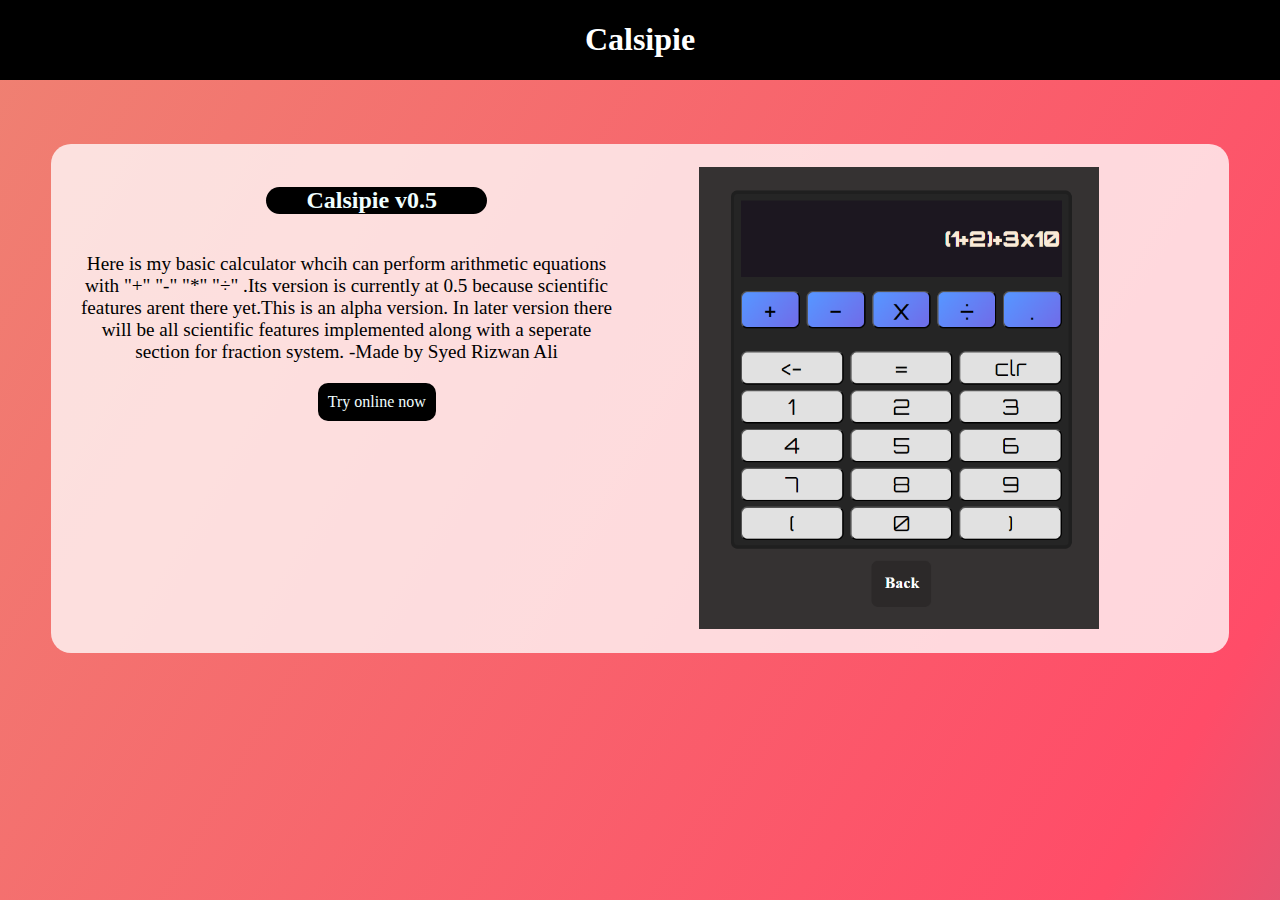
<file: index.html>
<!DOCTYPE html>
<html lang="en">
<head>
    <meta charset="UTF-8">
    <meta name="viewport" content="width=device-width, initial-scale=1.0">
    <title>Calsipie</title>
    <link href="https://cdn.jsdelivr.net/npm/bootstrap@5.3.1/dist/css/bootstrap.min.css" rel="stylesheet" integrity="sha384-4bw+/aepP/YC94hEpVNVgiZdgIC5+VKNBQNGCHeKRQN+PtmoHDEXuppvnDJzQIu9" crossorigin="anonymous">
    <link rel="stylesheet" href="./Styles/style.css">

</head>
<body class="gradient-background" >
    
<div class="web">
    <div class="nav">
        <h1>Calsipie</h1>
    </div>
    <div class="page">
        <div class="content">
            <div class="mainpara">
                <div class="inner">
                    <div class="part1">
                    <h2 >Calsipie v0.5</h2></div>

                    <div>
                    <p>Here is my basic calculator whcih can perform arithmetic equations with "+" "-" "*" "÷"
                       .Its version is currently at 0.5 because scientific features arent there yet.This is an alpha version.
                        In later version there will be all scientific features implemented along with a seperate section for fraction system.
                     -Made by Syed Rizwan Ali</p>
                    <div class="features">
                    <a  class="btn1" href="./WebCalsipie.html" >Try online now</a>
                    
                </div>
                    </div>
                </div>
            </div>
            <div class="image">
                <img src="./assets/here.png" height="100%"
                width="100%">
                
            </div>
        </div>
    </div>

</div>











</body>
</html>
</file>
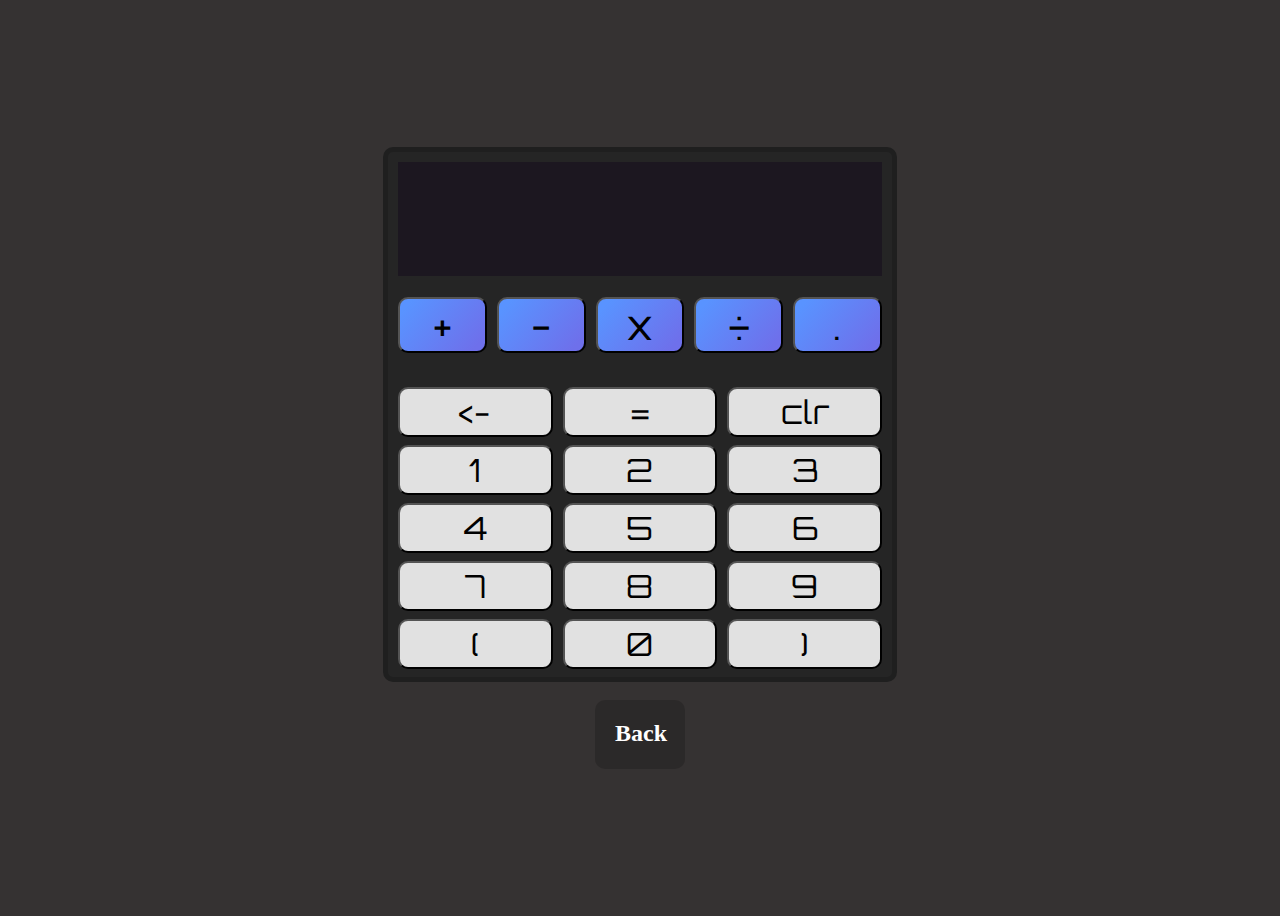
<file: WebCalsipie.html>
<!DOCTYPE html>
<html lang="en">
<head>
    
    <meta charset="UTF-8">
    <meta name="viewport" content="width=device-width, initial-scale=1.0">
    <title>WebCalsipie</title>
    <link rel="stylesheet" href="./Styles/webc.css" >
    <link rel="preconnect" href="https://fonts.googleapis.com">
    <link rel="preconnect" href="https://fonts.googleapis.com">
<link rel="preconnect" href="https://fonts.gstatic.com" crossorigin>
<link href="https://fonts.googleapis.com/css2?family=Caveat&family=Dancing+Script:wght@500;700&family=Orbitron:wght@400;500;600;700;800;900&display=swap" rel="stylesheet">
</head>

<body>
    
    <div class="calcbox">
        <div class="display">
        <input class="uin" value="">
        <h4 class="uout"></h4>
        </div>
        <div class="btns">
            <div class="operators">
                <div class="opb"><button class="ob">    +   </button></a></div>
                <div class="opb"> <button class="ob">   -   </button></div>
                
                <div class="opb"><button class="ob">    x   </button></div>
                <div class="opb"><button class="ob">    ÷   </button></div>
                <div class="opb"><button class="ob">    .   </button></div>
                
            </div>
            <div class="numberbox">
                <div class="item"><button class="ib">   <-  </button></div>
                <div class="item"><button class="ib">   =   </button></div>
                <div class="item"><button class="ib">  clr </button></div>
                <div class="item"><button class="ib">   1   </button></div>
                <div class="item"><button class="ib">   2   </button></div>
                <div class="item"><button class="ib">   3   </button></div>
                <div class="item"><button class="ib">   4   </button></div>
                <div class="item"><button class="ib">   5   </button></div>
                <div class="item"><button class="ib">   6   </button></div>
                <div class="item"><button class="ib">   7   </button></div>
                <div class="item"><button class="ib">   8   </button></div>
                <div class="item"><button class="ib">   9   </button></div>
                <div class="item"><button class="ib">   (   </button></div>
                <div class="item"><button class="ib">   0   </button></div>
                <div class="item"><button class="ib">   )   </button></div>
                
                
            </div>

            <script src="./onlinecalsipie.js"></script>

        </div>



    </div>
    
</body>
<footer>
    <br>
    <div class="ft" style="width: 100%;"><a class="back" href="./index.html">Back</a></div>

</footer>
</html>
</file>
<file: Styles/style.css>
body{
    margin: 0%;
    height: 100vh;
    color: rgb(255, 255, 255)

}
.boxdisplay{
  background-color: black;
  color: aliceblue;
  margin-top: -50%;
  width: 90%;
  align-self: center;
  margin-top: 20%;

}
.pagecentre{
  display: flex;
  justify-content: center;
  flex-direction: column;
 
}
.gradient-background {
    background: linear-gradient(300deg, #2994b8, #ff4c68, #ef8172);
    background-size: 180% 180%;
    animation: gradient-animation 18s ease infinite;
  }
  
  @keyframes gradient-animation {
    0% {
      background-position: 0% 50%;
    }
    50% {
      background-position: 100% 50%;
    }
    100% {
      background-position: 0% 50%;
    }
  }

  .web{
    display: flex;
    flex-direction: column;
    justify-content: flex-start;
  }

  .nav{
    background-color: rgb(0, 0, 0);
    width: 100%;
    display: flex;
    justify-content: center;
  }

  h1{
    font-weight: 700;
  }
  
  .page{
    
    background-color: rgba(255, 255, 255, 0.774);
    margin-top: 5%;
    width: 92%;
    align-self: center;
    border-radius: 20px;
    color: black;    
  }

  .content{
    margin: 2%;
  }

.features{
    display: flex;
    flex-direction: row;
    flex-wrap: wrap;
    justify-content: center;
    gap: 20px;
}

.btn1{
    text-decoration: none;
    background-color: black;
    color: azure;
    padding: 10px;
    border-radius: 10px;
}

.btn2{
    text-decoration: none;
    background-color:grey;
    color: white;
    padding: 10px;
    border-radius: 10px;

}

.content{
    display: flex;
    width: 87%;
    gap: 2%;
    justify-content: space-around;
}

.image{

    min-width: 400px;
    min-height: 250px;

}

.inner{
    display: flex;
    flex-direction: column;
    
}
.part1{
    align-self: center;
}

h2{
    font-weight: 700;
    background-color:black ;
    color: azure;
    padding-left: 40px;
    padding-right: 50px;
    border-radius: 50px;
    text-align: center;
    


}
p{
    font-size: 1.2rem;
    width: 90%;
    text-align: center;
}


@media (max-width :1000px) {
    
    .content{
        flex-direction: column;
        gap: 3px;
    }
    .image{
        order: -1;
        align-self: center;
        margin-right: -10%;
        min-width: 40px;
        min-height: 90px;
    }
    .mainpara{
        margin-left: 10%;
    }
    p{
        font-size: 0.9rem;
    }
}

@media (any-hover: hover){
       
}
</file>
<file: Styles/webc.css>
@import url('https://fonts.googleapis.com/css2?family=Caveat&family=Dancing+Script:wght@500;700&family=Orbitron&display=swap');


body{
    background-color: rgb(53, 50, 50);
    display: flex;
    justify-content: center;
    
    flex-direction: column;
    height: 100vh;
    font-size: 1rem;
    font-weight: 900;

    
}


.calcbox{
   align-self: center;
   background-color: #252525;
   padding: 10px;
   border-radius: 10px;
   border: solid 5px rgba(0, 0, 0, 0.158);
   font-weight: 900;
}

button{
    font-family: 'Caveat', cursive;
    font-family: 'Dancing Script', cursive;
    font-family: 'Orbitron', sans-serif;
    
}
.uin{
    background-color: rgb(28, 23, 32);
    border: 0px;
    height: 7rem;
    width: 30rem;
    font-size: 2rem;
    color: antiquewhite ;
    text-align: right;
    font-weight: 900;
    overflow:scroll;
    font-family: 'Caveat', cursive;
    font-family: 'Dancing Script', cursive;
    font-family: 'Orbitron', sans-serif;
}

@media(max-width:600px){
    .calcbox{
        width: 95%;
    }

    .display{
        width: 95%;
    }
    .uin{
        width: 100%;
    }
}

.numberbox{
    display: grid;
    grid-template-areas: 
    "a b c"
    "d e f"
    "g h i";
    grid-template-rows:  3rem 3rem 3rem 3rem 3rem;
    grid-template-columns: 1fr 1fr 1fr;
    gap : 10px
    
    
        
}

.ib{
    height: 50px;
    width: 100%;
    background-color: rgba(255, 255, 255, 0.863);
   
    border-radius: 10px;
    font-size: 2rem;
    font-weight: 400;
}

.itembd{
    grid-area: 5/2/6/3;
}




.ob{
    background: linear-gradient(130deg,#5993ff 10%,#6e70eb 90%);
   
    
    width: 100%;
    font-size: 250%;
    border-radius: 10px;
    font-weight: 60;

}

.item{
    height: 100%;
}

.operators{
    display: flex;
    flex-direction: row;
    max-height: 40px ;
    width: 100%;
    justify-content: space-around;   
    gap: 10px;
}

.opb{
    flex: 100;

}

.btns{
    display: flex;
    flex-direction: column;
    gap :50px;
}

.display{
    width: 100%;



}


.back{
    text-decoration: none;
    background-color: rgba(0, 0, 0, 0.178);
    height: 1.2em;
    padding: 20px;
    border-radius: 10px;
    color: #ffffff;
    font-size:x-large;
    width: 50px;
    margin-top: 2--px;

}

.ft{
    display: flex;
    justify-content: center;
    
    flex-direction: row;
}

.pressed {
    box-shadow: 0 3px 4px 0 #DBEDF3;
    opacity: 0.5;
  }
</file>
